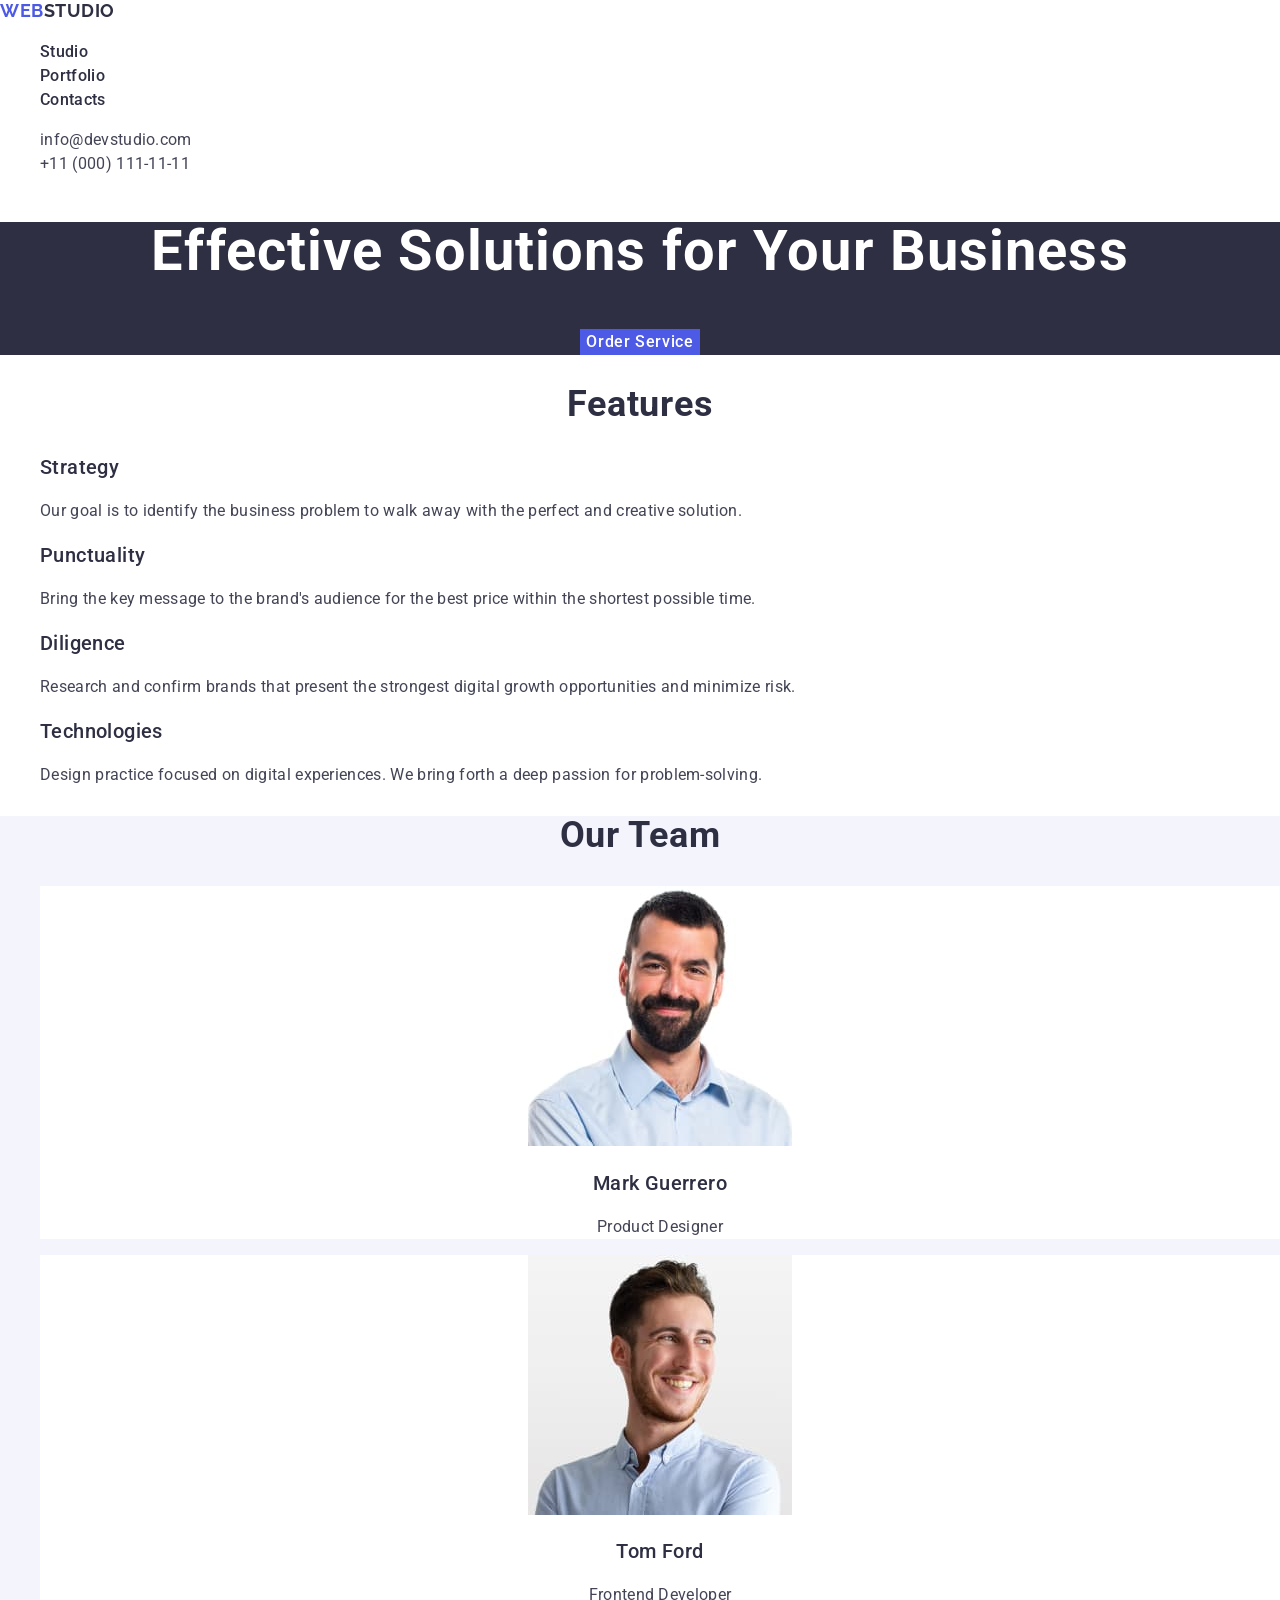
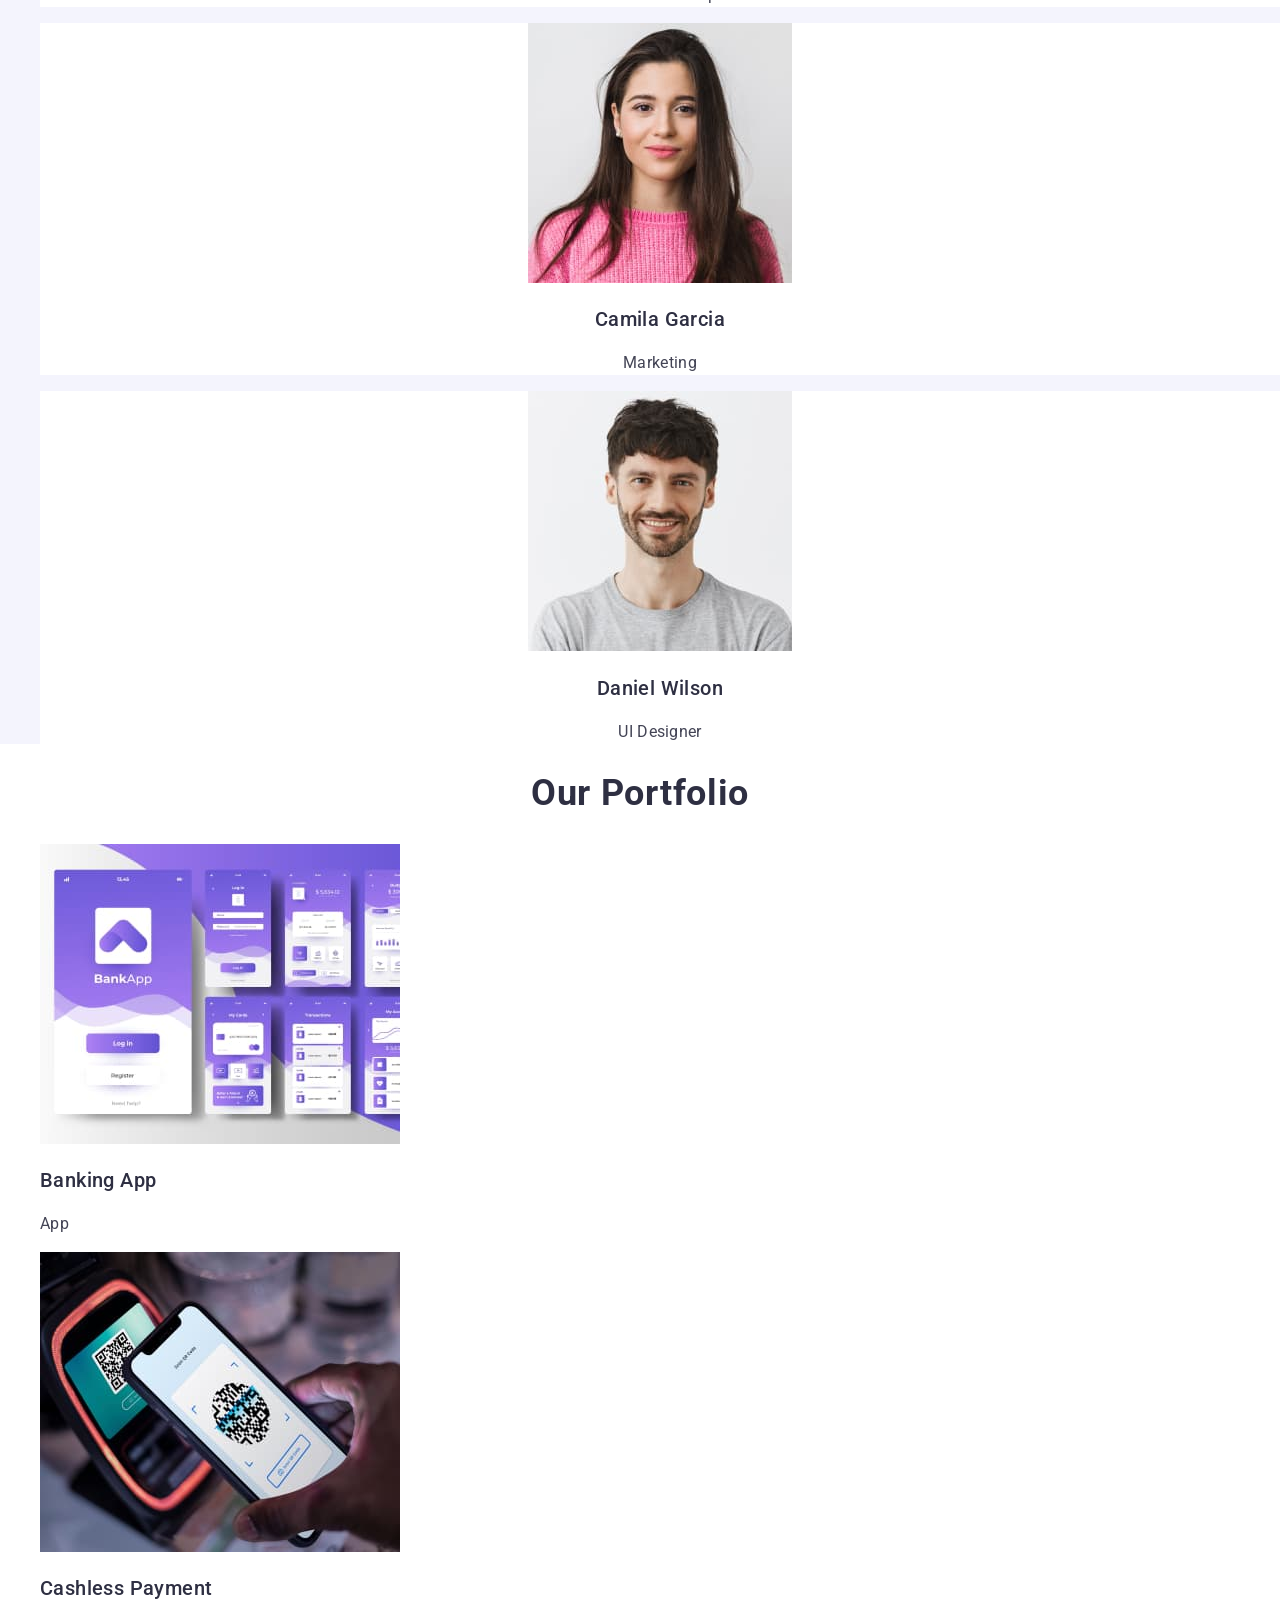
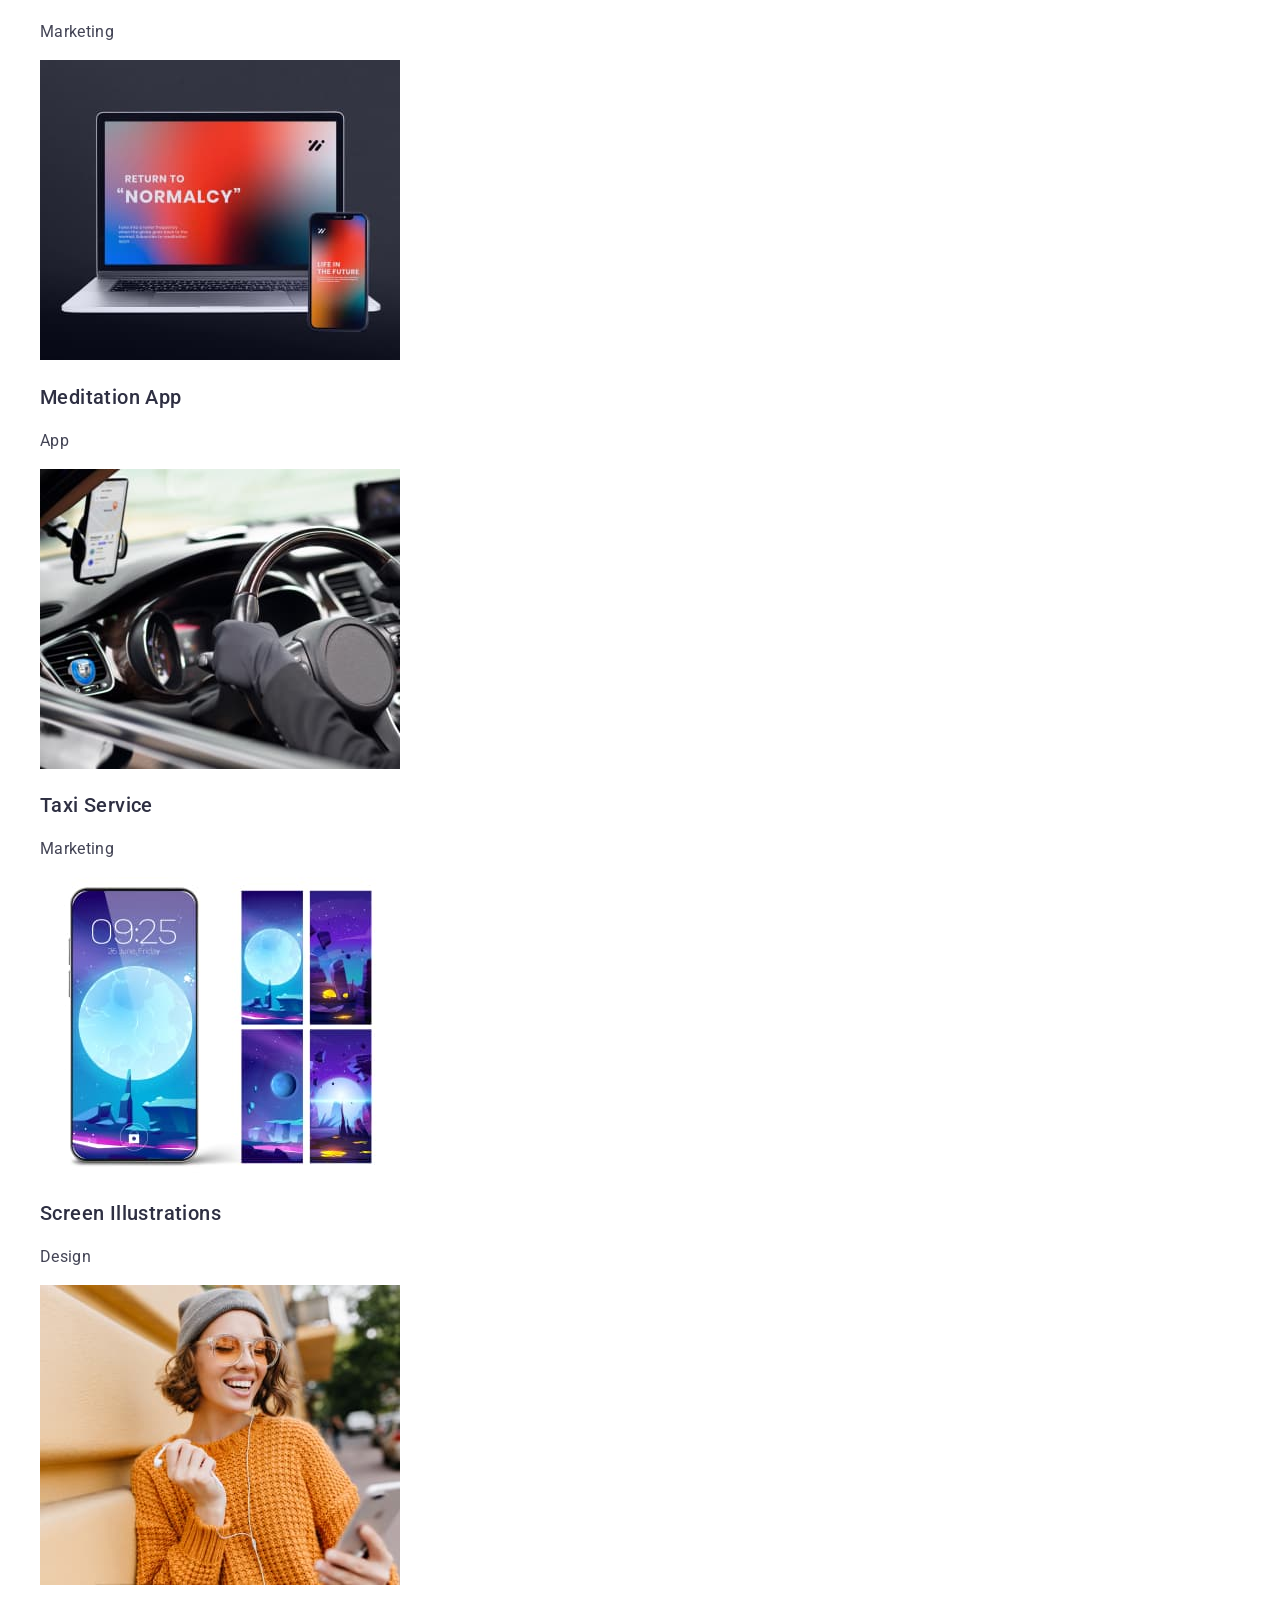
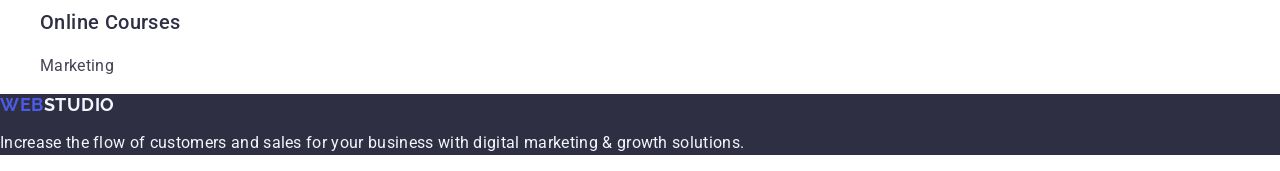
<file: index.html>
<!DOCTYPE html>
<html lang="en">
  <head>
    <meta charset="UTF-8" />
    <meta name="viewport" content="width=device-width, initial-scale=1.0" />
    <title>WebStudio</title>
    <link rel="preconnect" href="https://fonts.googleapis.com" />
    <link rel="preconnect" href="https://fonts.gstatic.com" crossorigin />
    <link
      href="https://fonts.googleapis.com/css2?family=Raleway:wght@700&family=Roboto:wght@400;500;700;900&display=swap"
      rel="stylesheet"
    />
    <link
      rel="stylesheet"
      href="https://cdn.jsdelivr.net/npm/modern-normalize@2.0.0/modern-normalize.min.css"
    />
    <link rel="stylesheet" href="./css/styles.css" />
  </head>
  <body>
    <header class="page-header">
      <nav class="page-nav">
        <a class="page-logo" href="./index.html">Web<span>Studio</span></a>
        <ul class="nav-list">
          <li class="nav-item"><a class="link" href="./index.html">Studio</a></li>
          <li class="nav-item"><a class="link" href="">Portfolio</a></li>
          <li class="nav-item"><a class="link" href="">Contacts</a></li>
        </ul>
      </nav>
      <address class="address-header">
        <ul class="address-list">
          <li class="address-item">
            <a class="link" href="mailto:info@devstudio.com"
              >info@devstudio.com</a
            >
          </li>
          <li class="address-item">
            <a class="link" href="tel:+110001111111">+11 (000) 111-11-11</a>
          </li>
        </ul>
      </address>
    </header>
    <main>
      <section class="page-hero">
        <h1 class="hero-title">Effective Solutions for Your Business</h1>
        <button class="hero-btn" type="button">Order Service</button>
      </section>
      <section class="features">
        <h2 class="title">Features</h2>
        <ul class="features-list">
          <li class="features-item">
            <h3 class="item-title">Strategy</h3>
            <p class="item-text">
              Our goal is to identify the business problem to walk away with the
              perfect and creative solution.
            </p>
          </li>
          <li class="features-item">
            <h3 class="item-title">Punctuality</h3>
            <p class="item-text">
              Bring the key message to the brand's audience for the best price
              within the shortest possible time.
            </p>
          </li>
          <li class="features-item">
            <h3 class="item-title">Diligence</h3>
            <p class="item-text">
              Research and confirm brands that present the strongest digital
              growth opportunities and minimize risk.
            </p>
          </li>
          <li class="features-item">
            <h3 class="item-title">Technologies</h3>
            <p class="item-text">
              Design practice focused on digital experiences. We bring forth a
              deep passion for problem-solving.
            </p>
          </li>
        </ul>
      </section>
      <section class="team">
        <h2 class="title">Our Team</h2>
        <ul class="team-list">
          <li class="team-item">
            <img src="./images/img-4.jpg" alt="Mark Guerrero" width="264" />
            <h3 class="item-title">Mark Guerrero</h3>
            <p class="item-text">Product Designer</p>
          </li>
          <li class="team-item">
            <img src="./images/img-1.jpg" alt="Tom Ford" width="264" />
            <h3 class="item-title">Tom Ford</h3>
            <p class="item-text">Frontend Developer</p>
          </li>
          <li class="team-item">
            <img src="./images/img-2.jpg" alt="Camila Garcia" width="264" />
            <h3 class="item-title">Camila Garcia</h3>
            <p class="item-text">Marketing</p>
          </li>
          <li class="team-item">
            <img src="./images/img-3.jpg" alt="Daniel Wilson" width="264" />
            <h3 class="item-title">Daniel Wilson</h3>
            <p class="item-text">UI Designer</p>
          </li>
        </ul>
      </section>
      <section class="portfolio">
        <h2 class="title">Our Portfolio</h2>
        <ul class="portfolio-list">
          <li class="portfolio-item">
            <img src="./images/img-5.jpg" alt="Banking Ap" width="360" />
            <h3 class="item-title">Banking App</h3>
            <p class="item-text">App</p>
          </li>
          <li class="portfolio-item">
            <img src="./images/img-6.jpg" alt="Cashless Payment" width="360" />
            <h3 class="item-title">Cashless Payment</h3>
            <p class="item-text">Marketing</p>
          </li>
          <li class="portfolio-item">
            <img src="./images/img-7.jpg" alt="Meditation App" width="360" />
            <h3 class="item-title">Meditation App</h3>
            <p class="item-text">App</p>
          </li>
          <li class="portfolio-item">
            <img src="./images/img-8.jpg" alt="Taxi Service" width="360" />
            <h3 class="item-title">Taxi Service</h3>
            <p class="item-text">Marketing</p>
          </li>
          <li class="portfolio-item">
            <img src="./images/img-9.jpg" alt="Screen Illustrations" width="360" />
            <h3 class="item-title">Screen Illustrations</h3>
            <p class="item-text">Design</p>
          </li>
          <li class="portfolio-item">
            <img src="./images/img-10.jpg" alt="Online Courses" width="360" />
            <h3 class="item-title">Online Courses</h3>
            <p class="item-text">Marketing</p>
          </li>
        </ul>
      </section>
    </main>
    <footer class="page-footer">
      <a class="page-logo" href="./index.html">Web<span class="logo-text">Studio</span></a>
      <p class="footer-text">
        Increase the flow of customers and sales for your business with digital
        marketing & growth solutions.
      </p>
    </footer>
  </body>
</html>
</file>
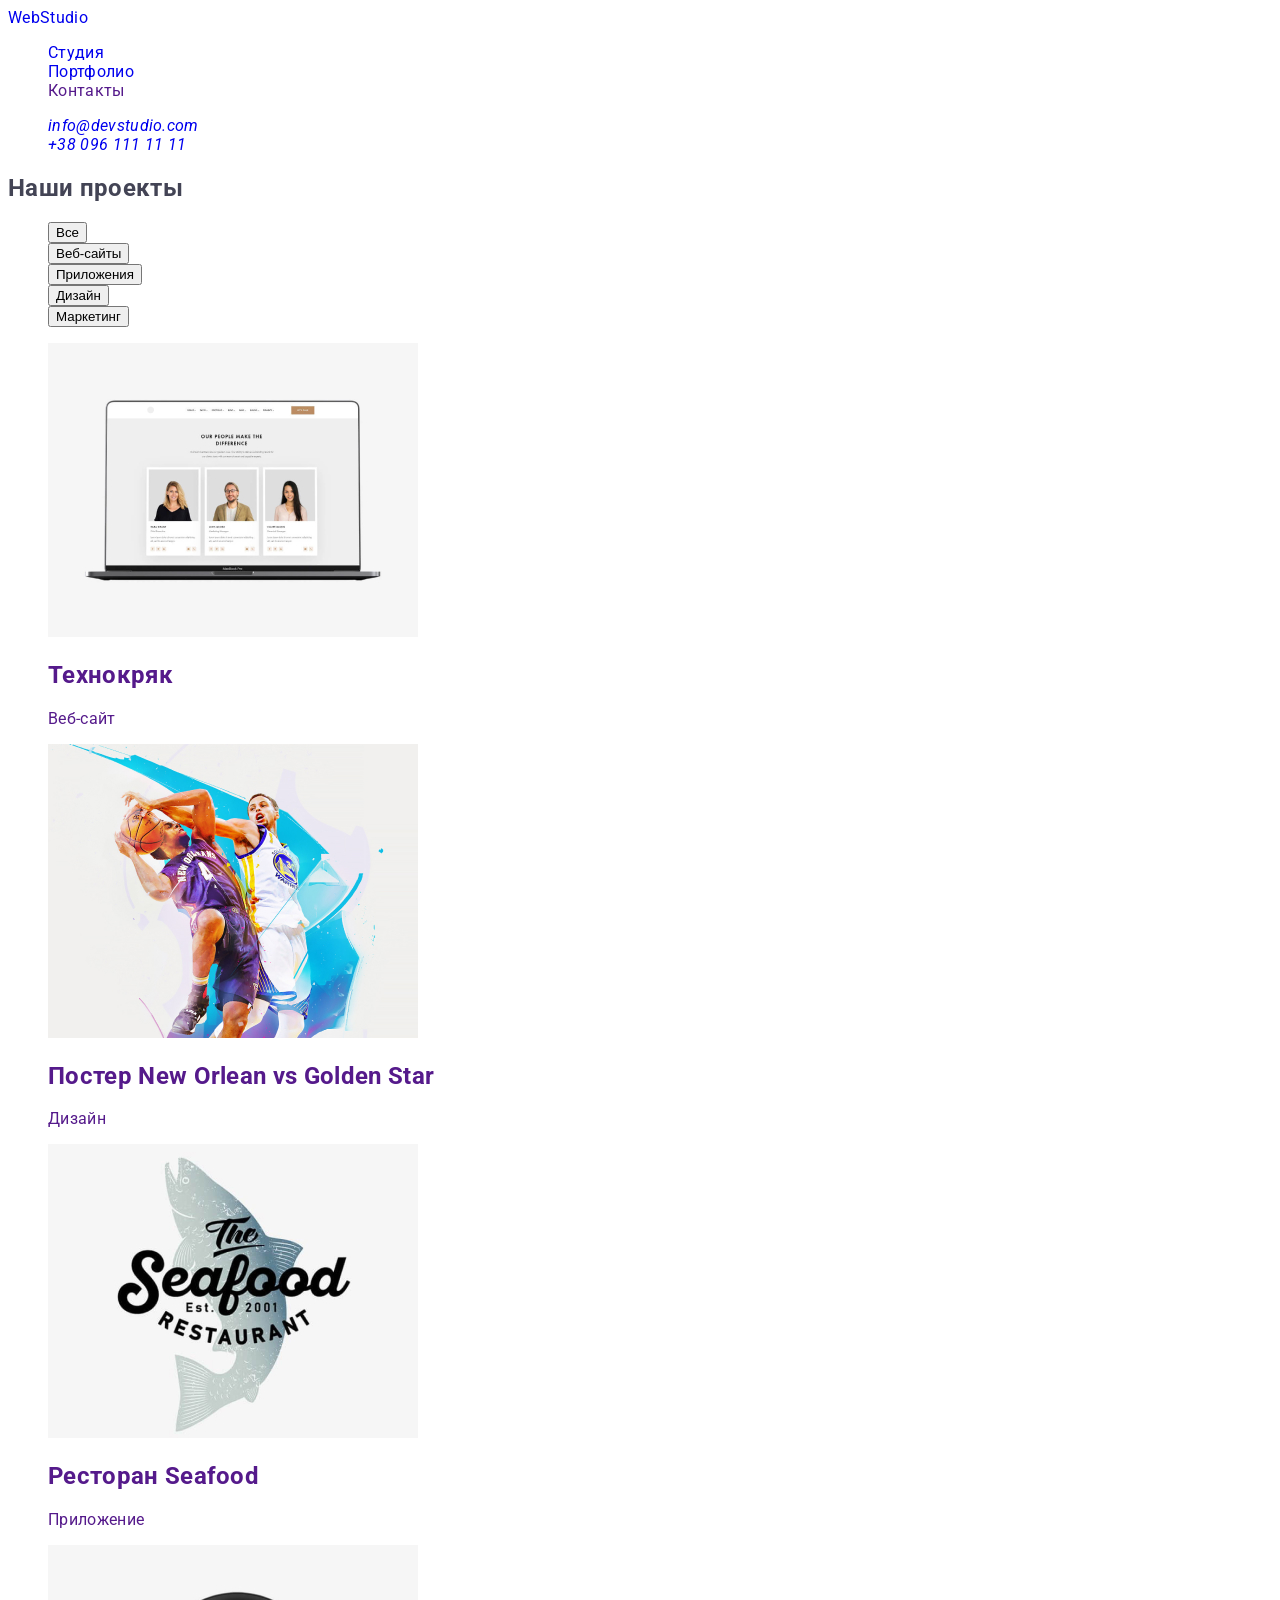
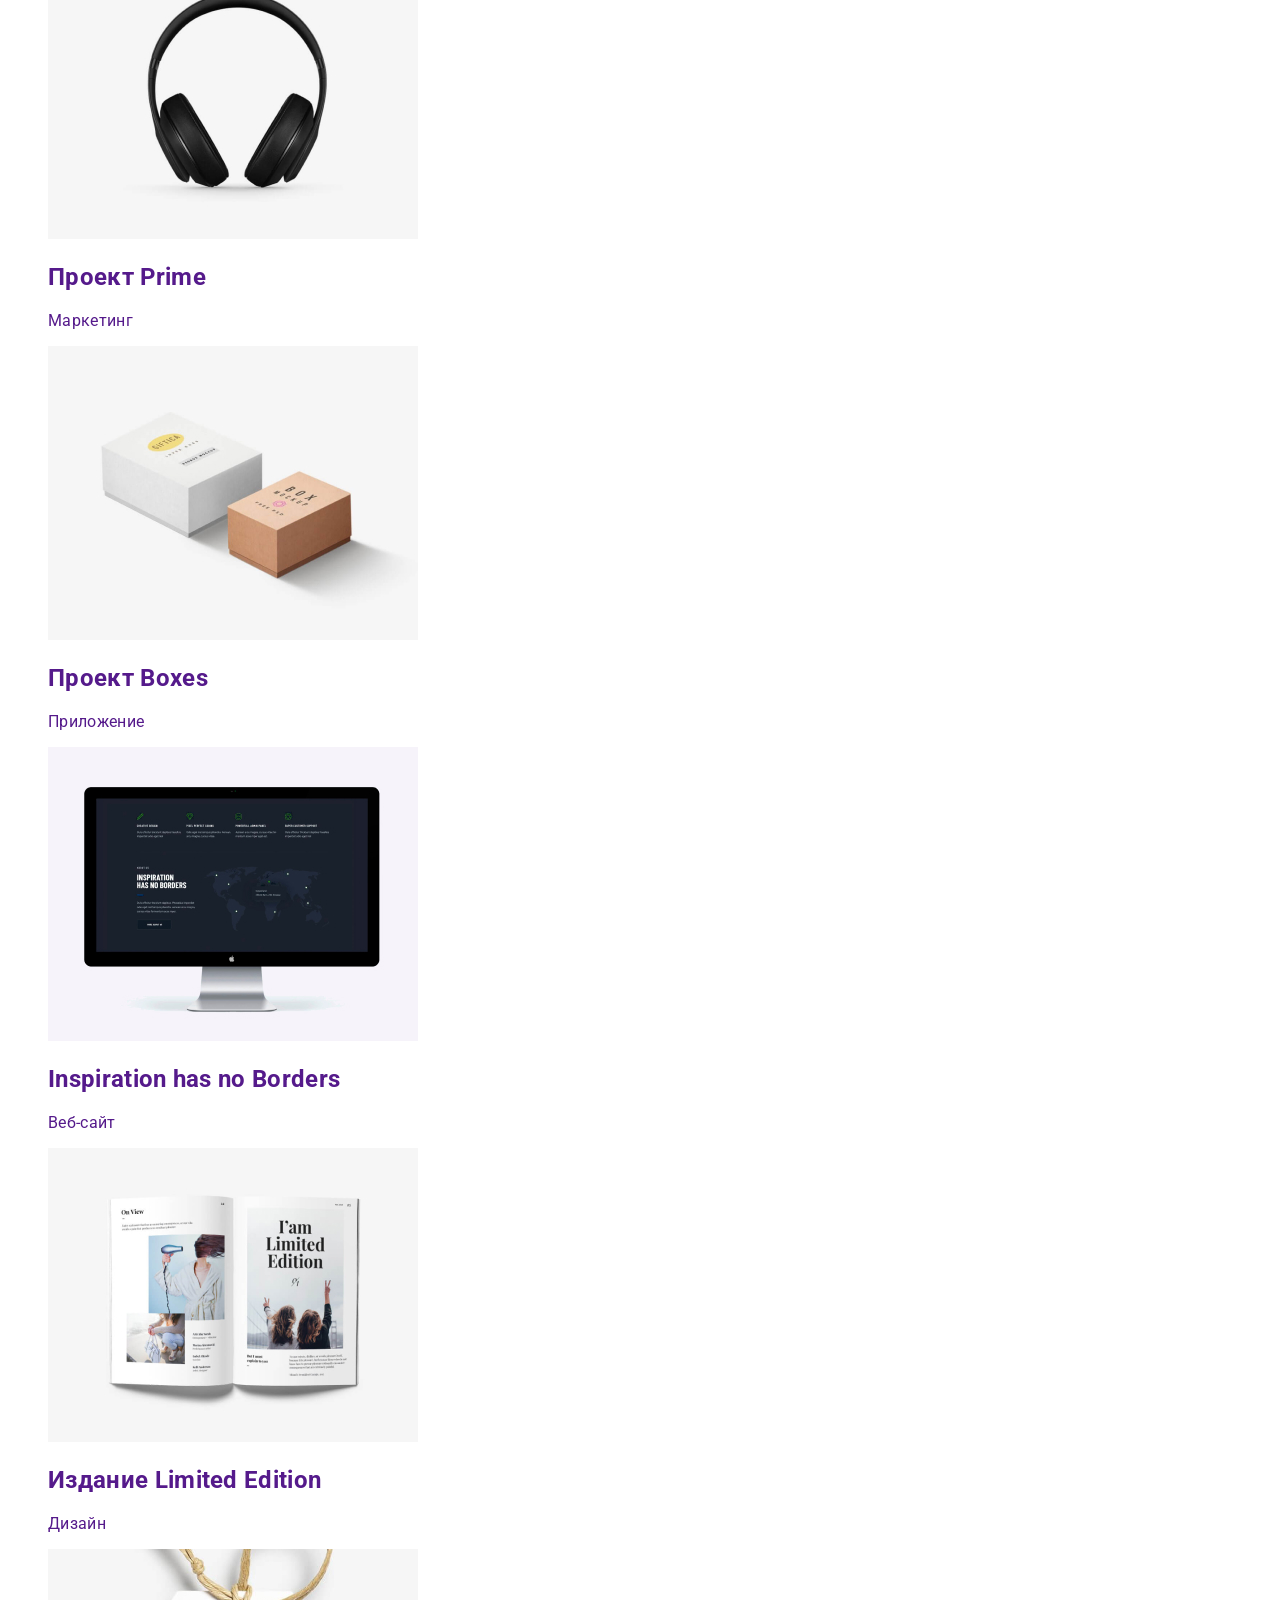
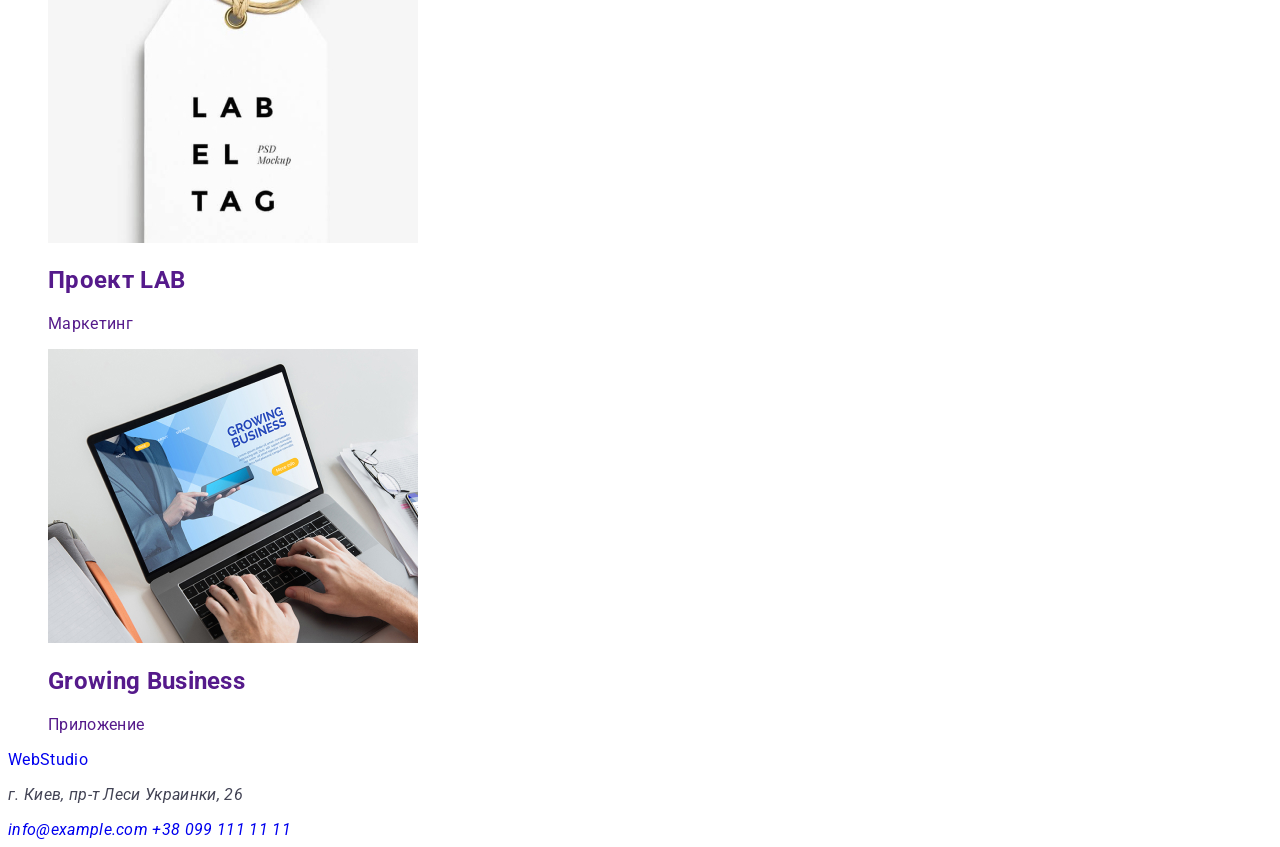
<file: portfolio.html>
<!DOCTYPE html>
<html lang="en">
<head>
    <meta charset="UTF-8">
    <meta name="viewport" content="width=device-width, initial-scale=1.0">
    <link rel="stylesheet" href="./css/styles.css">
    <link rel="preconnect" href="https://fonts.gstatic.com">
    <link href="https://fonts.googleapis.com/css2?family=Raleway:wght@700&family=Roboto:wght@400;500;700;900&display=swap" rel="stylesheet">
    <title>Document</title>
</head>
<body>
    <header>
        <nav class="site-nav">
            <a href="./index.html" class="logo">Web<span>Studio</span></a>
            <ul class="site-nav-list">
                <li>
                    <a href="./index.html" class="link">Студия</a>
                </li>
                <li>
                    <a href="./portfolio.html" class="link current">Портфолио</a>
                </li>
                <li>
                    <a href="" class="link">Контакты</a>
                </li>
            </ul>
        </nav>
        <address class="address">
            <ul class="address-list">
                <li>
                    <a href="mailto:info@devstudio.com" class="link">info@devstudio.com</a>
                </li>
                <li>
                    <a href="tel:+380961111111" class="link">+38 096 111 11 11</a>
                </li>
            </ul>
        </address>
    </header>
    <main>
        <section>
        <!-- Заголовок потом сделаем невидимым -->
            <h1>Наши проекты</h1>   
            <ul class="button-list">
                <li>
                    <button type="button" class="link-button">Все</button>
                </li>
                <li>
                    <button type="button" class="link-button">Веб-сайты</button>
                </li>
                <li>
                    <button type="button" class="link-button">Приложения</button>
                </li>
                <li>
                    <button type="button" class="link-button">Дизайн</button>
                </li>
                <li>
                    <button type="button" class="link-button">Маркетинг</button>
                </li>
            </ul>
            <ul class="projects-list">
                <li>
                    <a href="" class="project-item">
                        <img src="./images/portfolioimg/img.jpg" alt="технокряк" width="370">
                        <h2 class="project-title">Технокряк</h2>
                        <p class="project-type">Веб-сайт</p>
                    </a>
                </li>
                <li>
                    <a href="" class="project-item">
                        <img src="./images/portfolioimg/poster.jpg" alt="постер" width="370">
                        <h2 class="project-title">Постер New Orlean vs Golden Star</h2>
                        <p class="project-type">Дизайн</p>
                    </a>
                </li>
                <li>
                    <a href="" class="project-item">
                        <img src="./images/portfolioimg/restoran.jpg" alt="ресторан" width="370">
                        <h2 class="project-title">Ресторан Seafood</h2>
                        <p class="project-type">Приложение</p>
                    </a>
                </li>
                <li>
                    <a href="" class="project-item">
                        <img src="./images/portfolioimg/prime.jpg" alt="проект прайм" width="370">
                        <h2 class="project-title">Проект Prime</h2>
                        <p class="project-type">Маркетинг</p>
                    </a>
                </li>
                <li>
                    <a href="" class="project-item">
                        <img src="./images/portfolioimg/boxes.jpg" alt="проект боксы" width="370">
                        <h2 class="project-title">Проект Boxes</h2>
                        <p class="project-type">Приложение</p>
                    </a>
                </li>
                <li>
                    <a href="" class="project-item">
                        <img src="./images/portfolioimg/insp.jpg" alt="фото" width="370">
                        <h2 class="project-title">Inspiration has no Borders</h2>
                        <p class="project-type">Веб-сайт</p>
                    </a>
                </li>
                <li>
                    <a href="" class="project-item">
                        <img src="./images/portfolioimg/edition.jpg" alt="издание" width="370">
                        <h2 class="project-title">Издание Limited Edition</h2>
                        <p class="project-type">Дизайн</p>
                    </a>
                </li>
                <li>
                    <a href="" class="project-item">
                        <img src="./images/portfolioimg/proekt.jpg" alt="лаб" width="370">
                        <h2 class="project-title">Проект LAB</h2>
                        <p class="project-type">Маркетинг</p>
                    </a>
                </li>
                <li>
                    <a href="" class="project-item">
                        <img src="./images/portfolioimg/growing.jpg" alt="бизнес" width="370">
                        <h2 class="project-title">Growing Business</h2>
                        <p class="project-type">Приложение</p>
                    </a>
                </li>
            </ul>
        </section>
    </main>
    <footer class="bottom">
        <a href="./index.html" class="logo">Web<span>Studio</span></a>
        <address class="address-list">
            <p>г. Киев, пр-т Леси Украинки, 26</p>
            <a href="mailto:info@example.com" class="link footer">info@example.com</a>
            <a href="tel:+380991111111" class="link footer">+38 099 111 11 11</a>
        </address>
    </footer>
</body>
</html>
</file>
<file: css/styles.css>
body {
  font-family: "Roboto", sans-serif;
  background: #fff;
  color: #434455;
  font-size: 16px;
  letter-spacing: 0.02em;
}
ul {
  list-style-type: none;
}

a {
  text-decoration: none;
}

.page-header {
  line-height: 1.5;
}

.page-logo {
  font-family: "Raleway", sans-serif;
  font-weight: 700;
  font-size: 18px;
  line-height: 1.17;
  letter-spacing: 0.03em;
  text-transform: uppercase;
  color: #4d5ae5;
}

.page-logo span {
  color: #2e2f42;
}

.nav-list {
  font-weight: 500;
}

.nav-item .link {
  color: #2e2f42;
}

.address-header {
  font-style: normal;
}

.address-item .link {
  color: #434455;
}

.nav-item .link:hover,
.nav-item .link:focus,
.address-list .link:hover,
.address-list .link:focus {
  color: #404bbf;
}

.page-hero {
  background-color: #2e2f42;
  text-align: center;
}

.hero-title {
  font-weight: 700;
  font-size: 56px;
  line-height: 1.07;
  letter-spacing: 0.02em;
  color: #fff;
}

.hero-btn {
  font-family: "Roboto", sans-serif;
  border: none;
  font-weight: 500;
  line-height: 1.5;
  letter-spacing: 0.04em;
  background-color: #4d5ae5;
  color: #fff;
  cursor: pointer;
}

.hero-btn:hover,
.hero-btn:focus {
  background-color: #404bbf;
}

.item-title {
  font-weight: 500;
  font-size: 20px;
  line-height: 1.2;
  letter-spacing: 0.02em;
  color: #2e2f42;
}

.item-text {
  font-size: 16px;
  line-height: 1.5;
}

.team {
  background-color: #f4f4fd;
}

.title {
  font-weight: 700;
  font-size: 36px;
  line-height: 1.11;
  letter-spacing: 0.02em;
  text-transform: capitalize;
  text-align: center;
  color: #2e2f42;
}

.team-item {
  text-align: center;
  background-color: #fff;
}

.page-footer {
  background-color: #2e2f42;
}

.page-footer .page-logo {
  color: #4d5ae5;
}

.page-logo .logo-text {
  color: #f4f4fd;
}

.footer-text {
  line-height: 1.5;
  color: #f4f4fd;
}
</file>
